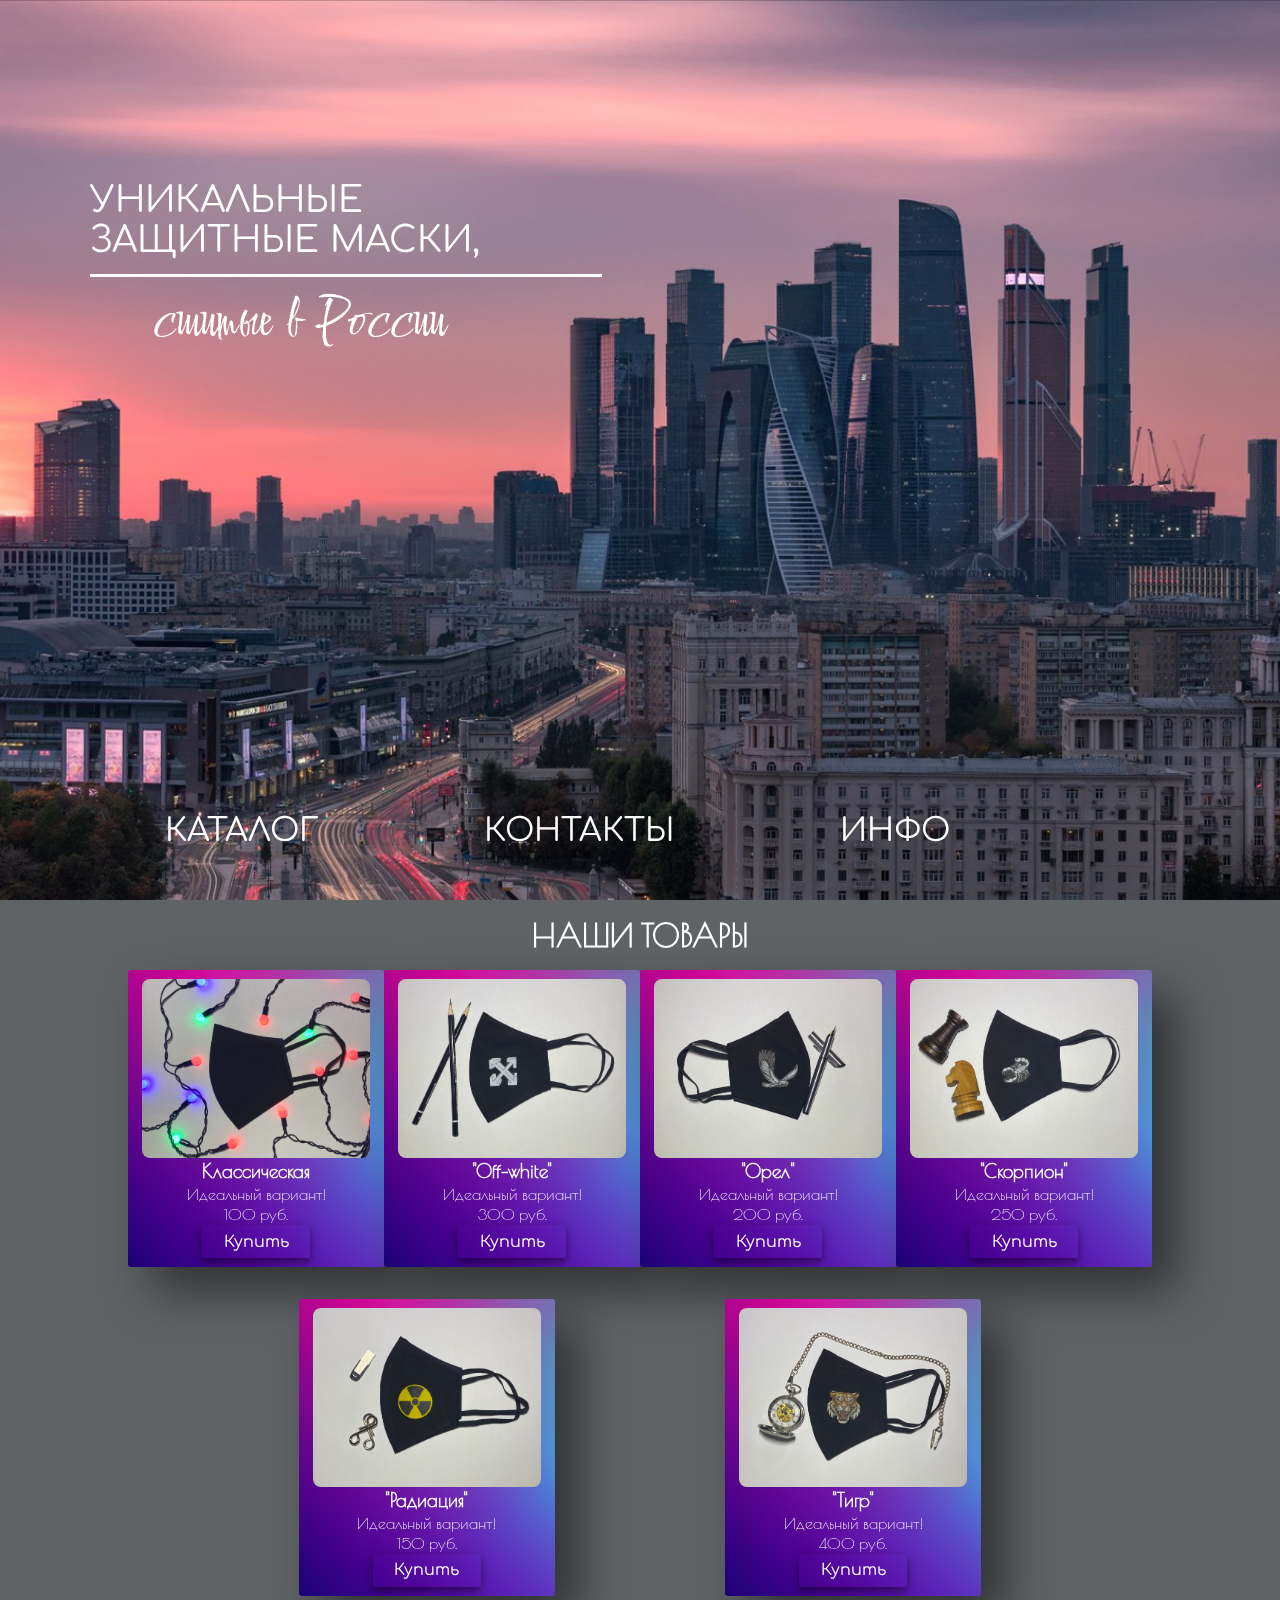
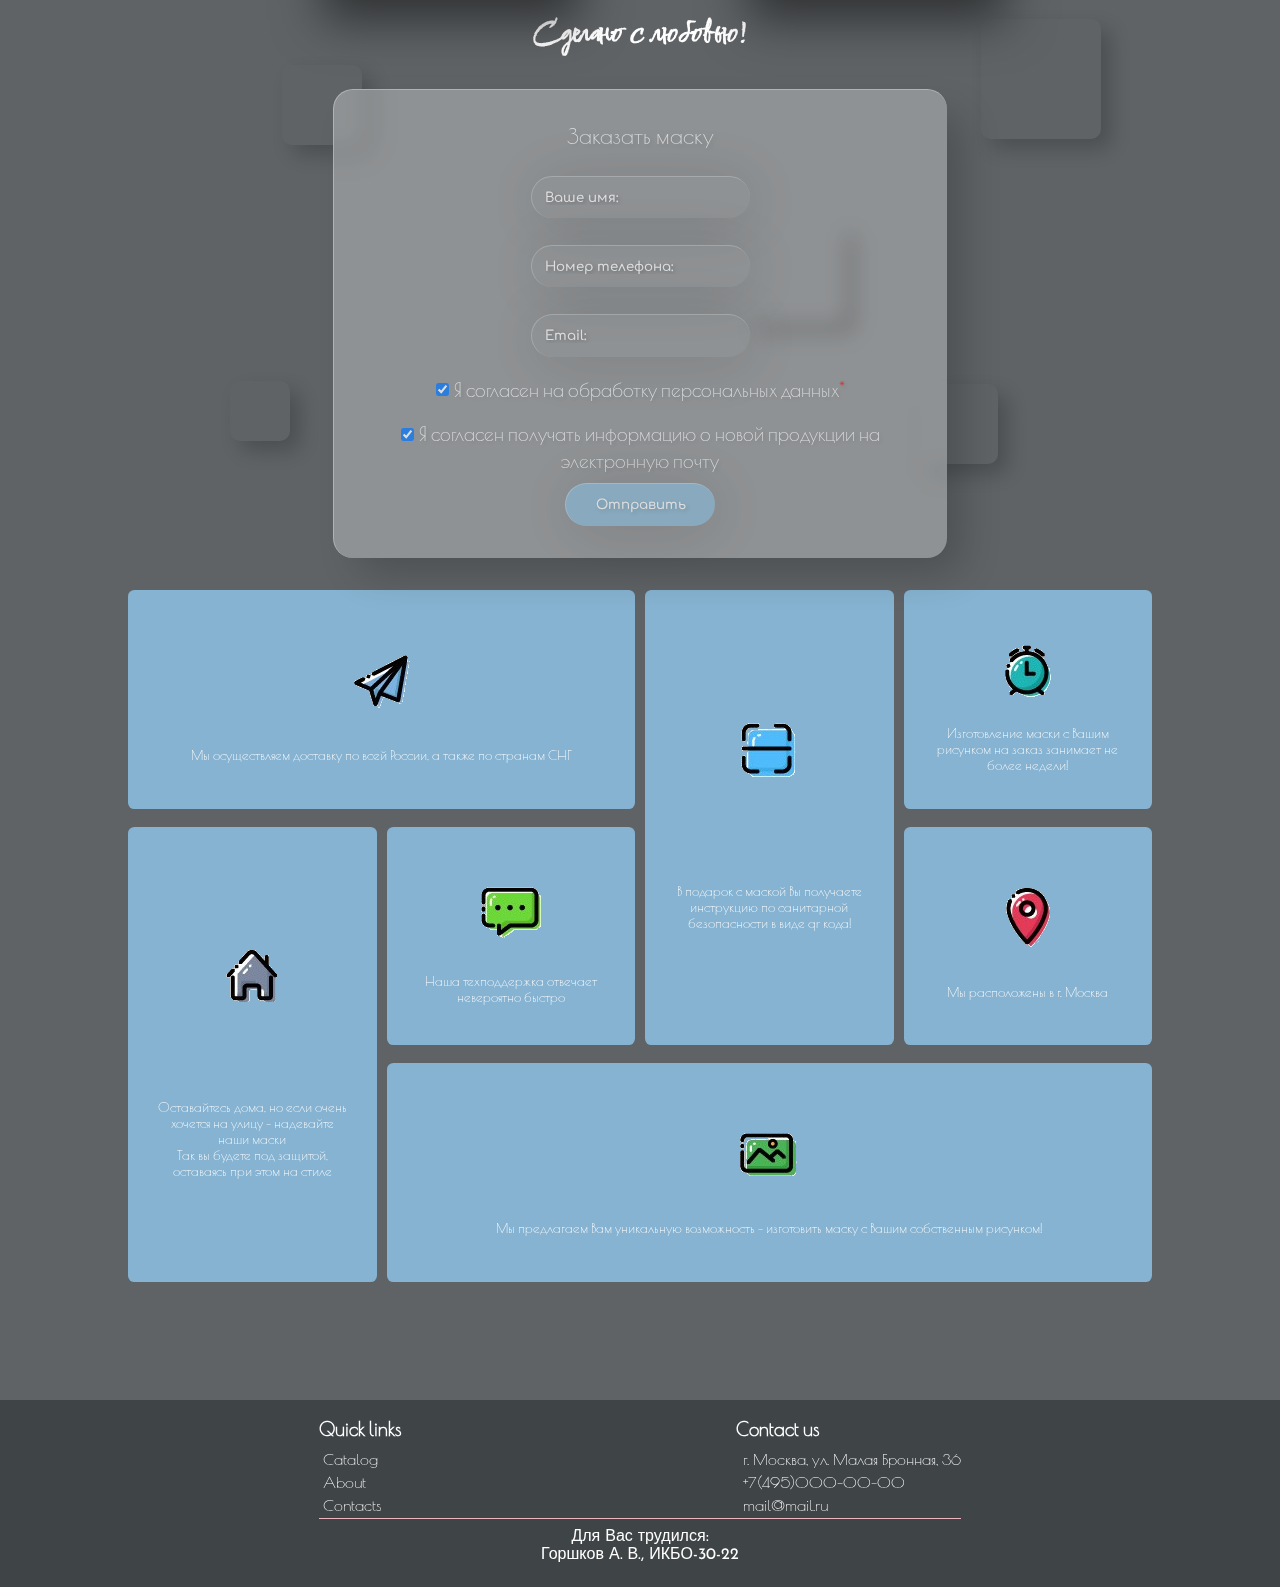
<file: index.html>
<!DOCTYPE html>
<html lang="ru">
    <head>
    <meta charset="UTF-8">
    <meta name="viewport" content="width=device-width, initial-scale=1.0">
    <title>MaskiVsem</title>
    <link rel="icon" href="img/icon1.png" type="image.png">
    <link rel="stylesheet" href="style/style.css">
    <link rel="stylesheet" href="style/style-index.css">
    <link rel="stylesheet" href="https://cdnjs.cloudflare.com/ajax/libs/font-awesome/6.4.2/css/all.min.css" integrity="sha512-z3gLpd7yknf1YoNbCzqRKc4qyor8gaKU1qmn+CShxbuBusANI9QpRohGBreCFkKxLhei6S9CQXFEbbKuqLg0DA==" crossorigin="anonymous" referrerpolicy="no-referrer" />
    <script src="./script/basket.js" defer></script>
    <script src="./script/main.js" defer></script>
    </head>

    <body>
        <div class="body_background">
                <div></div><div></div><div></div><div></div><div></div>
        </div>

        <header>
            <div class="header_title">
                <p>Уникальные защитные маски,</p>
                <p>сшитые в России</p>
            </div>
        </header>
        <nav class="menu">
            <input type="checkbox" name="" id="menu_chk">
            <label for="menu_chk" class="menu_bars"><i class="fa fa-bars"></i></label>
            <ul>
                <li><a href="./catalog.html">Каталог</a></li>
                <li><a href="./contacts.html">Контакты</a></li>
                <li><a href="./info.html">Инфо</a></li>
                <li><a href="" class="basket_button"><i class="fa fa-basket-shopping"></i></a></li>
                <li class="socials">
                    <a href="#" class="fab fa-telegram"></a>
                    <a href="#" class="fab fa-viber"></a>
                    <a href="#" class="fab fa-vk"></a>
                </li>
            </ul>
        </nav>

        <main>
            <div id="basket" class="basket__container">
                <h2 class="basket__title">Корзина</h2>
                <div class="items"><div></div></div>
                <span class="close"><a href=""><i class="fa fa-close"></i></a></span>
                <span class="basket__total"></span>
                <div class="basket__sort">
                    <button class="basket__sort-asc">
                        <i class="fa-solid fa-sort-up icons"></i>
                        <span>Сортировать по возрастанию</span>
                    </button>
                    <button class="basket__sort-desc">
                        <i class="fa-solid fa-sort-down icons"></i>
                        <span>Сортировать по убыванию</span>
                    </button>
                </div>
                <span class="purchase">Оплатить</span>
            </div>

            <section id="catalog">
                <h1>Наши товары</h1>
                <div class="product">
                    <span></span><span></span><span></span><span></span>
                    <div class="content">
                        <img src="./img/2.png" alt="Маска классическая">
                        <h3 class="title">Классическая</h3>
                        <p>Идеальный вариант!</p>
                        <p class="price">100 руб.</p>
                        <a href="#" class="buy_button">Купить</a>
                    </div>
                </div>
                <div class="product">
                    <span></span><span></span><span></span><span></span>
                    <div class="content">
                        <img src="./img/1.png" alt="Маска классическая">
                        <h3 class="title">"Оff-white"</h3>
                        <p>Идеальный вариант!</p>
                        <p class="price">300 руб.</p>
                        <a href="#" class="buy_button">Купить</a>
                    </div>
                </div>
                <div class="product">
                    <span></span><span></span><span></span><span></span>
                    <div class="content">
                        <img src="./img/3.png" alt="Маска классическая">
                        <h3 class="title">"Орел"</h3>
                        <p>Идеальный вариант!</p>
                        <p class="price">200 руб.</p>
                        <a href="#" class="buy_button">Купить</a>
                    </div>
                </div>
                <div class="product">
                    <span></span><span></span><span></span><span></span>
                    <div class="content">
                        <img src="./img/5.png" alt="Маска 'Скорпион'">
                        <h3 class="title">"Скорпион"</h3>
                        <p>Идеальный вариант!</p>
                        <p class="price">250 руб.</p>
                        <a href="#" class="buy_button">Купить</a>
                    </div>
                </div>
                <div class="product">
                    <span></span><span></span><span></span><span></span>
                    <div class="content">
                        <img src="./img/14.png" alt="Маска 'Радиация'">
                        <h3 class="title">"Радиация"</h3>
                        <p>Идеальный вариант!</p>
                        <p class="price">150 руб.</p>
                        <a href="#" class="buy_button">Купить</a>
                    </div>
                </div>
                <div class="product">
                    <span></span><span></span><span></span><span></span>
                    <div class="content">
                        <img src="./img/7.png" alt="Маска 'Тигр'">
                        <h3 class="title">"Тигр"</h3>
                        <p>Идеальный вариант!</p>
                        <p class="price">400 руб.</p>
                        <a href="#" class="buy_button">Купить</a>
                    </div>
                </div>
                <h2>Сделано с любовью!</h2>
            </section>

            <section id="form">
                <form action="" method="get">
                    <legend>Заказать маску</legend>
                    <p>
                        <input type="text" id="name" placeholder="Ваше имя:">
                    </p>
                    <p>
                        <input type="tel" id="tel" placeholder="Номер телефона:">
                    </p>
                    <p>
                        <input type="email" id="email" placeholder="Email:" required>
                    </p>
                    <p>
                        <input type="checkbox" id="processing_agreement" checked value="on" required>
                        <label for="processing_agreement" class="processing_agreement_input_label">Я согласен на обработку персональных данных</label>
                    </p>
                    <p>
                        <input type="checkbox" id="mailing_agreement" checked>
                        <label for="mailing_agreement">Я согласен получать информацию о новой продукции на электронную почту</label>
                    </p>
                    <p>
                        <input type="submit" name="" value="Отправить">
                    </p>
                </form>
                <div class="drop drop-1"></div>
                <div class="drop drop-2"></div>
                <div class="drop drop-3"></div>
                <div class="drop drop-4"></div>
                <div class="drop drop-5"></div>
            </section>

            <section id="grid_gallery">
                <div class="item"><img src="./img/icon1.png" alt=""><p>Мы осуществляем доставку по всей России, а также по странам СНГ</p></div>
                <div class="item"><img src="./img/icon3.png" alt=""><p>В подарок с маской Вы получаете инструкцию по санитарной безопасности в виде qr кода!</p></div>
                <div class="item"><img src="./img/icon2.png" alt=""><p>Изготовление маски с Вашим рисунком на заказ занимает не более недели!</p></div>
                <div class="item"><img src="./img/icon4.png" alt=""><p>Оставайтесь дома, но если очень хочется на улицу - надевайте наши маски<br>Так вы будете под защитой, оставаясь при этом на стиле</p></div>
                <div class="item"><img src="./img/icon5.png" alt=""><p>Наша техподдержка отвечает невероятно быстро</p></div>
                <div class="item"><img src="./img/icon6.png" alt=""><p>Мы расположены в г. Москва</p></div>
                <div class="item"><img src="./img/icon7.png" alt=""><p>Мы предлагаем Вам уникальную возможность - изготовить маску с Вашим собственным рисунком!</p></div>
            </section>
        </main>

        <footer>
            <div>
                <h3>Quick links</h3>
                <ul>
                    <li><a href="./catalog.html">Catalog</a></li>
                    <li><a href="./info.html">About</a></li>
                    <li><a href="./contacts.html">Contacts</a></li>
                </ul>
            </div>
            <div>
                <h3>Contact us</h3>
                <ul>
                    <li><i class="fa fa-address-card"></i>г. Москва, ул. Малая Бронная, 36</li>
                    <li><i class="fa fa-phone"></i>+7(495)000-00-00</li>
                    <li><a href=""><i class="fa fa-envelope"></i>mail@mail.ru</a></li>
                </ul>
            </div>
            <div class="copyright">
                <p>Для Вас трудился:<br>Горшков А. В., ИКБО-30-22</p>
            </div>
        </footer>
    </body>
</html>
</file>
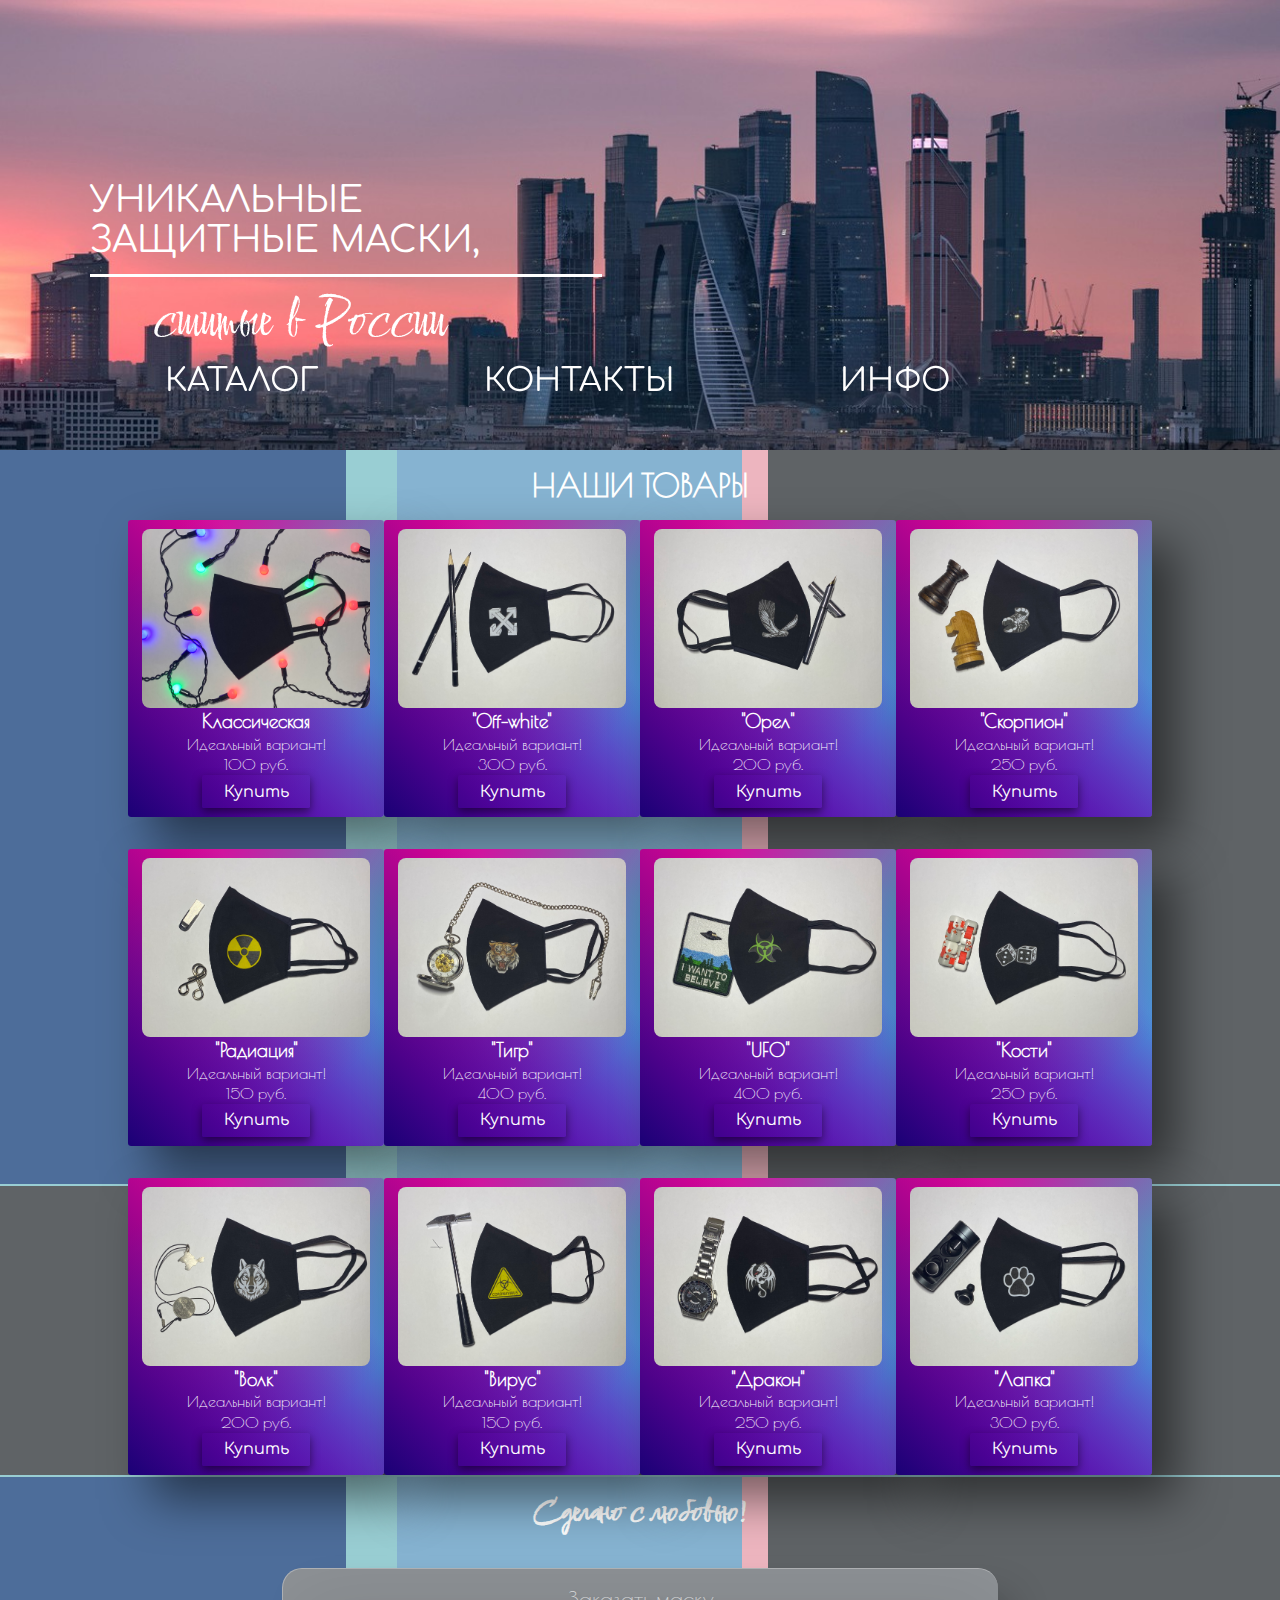
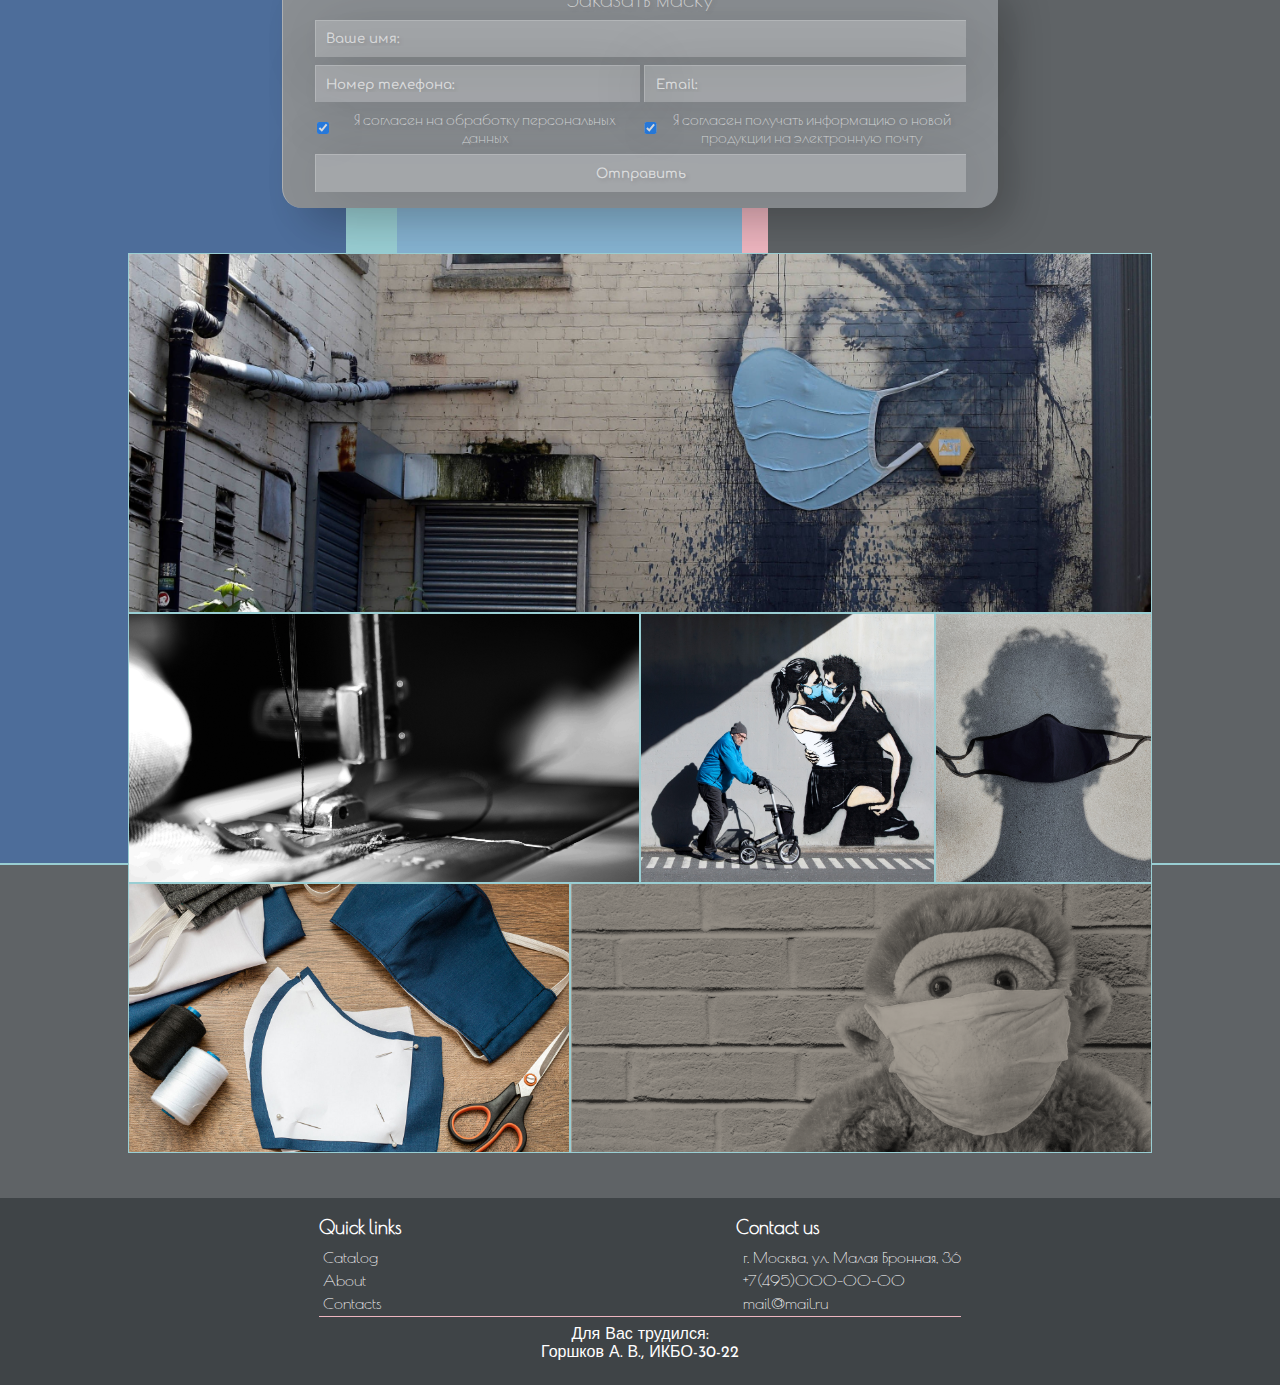
<file: catalog.html>
<!DOCTYPE html>
<html lang="ru">
    <head>
    <meta charset="UTF-8">
    <meta name="viewport" content="width=device-width, initial-scale=1.0">
    <title>MaskiVsem</title>
    <link rel="icon" href="img/icon1.png" type="image.png">
    <link rel="stylesheet" href="style/style.css">
    <link rel="stylesheet" href="style/style-page.css">
    <link rel="stylesheet" href="https://cdnjs.cloudflare.com/ajax/libs/font-awesome/6.4.2/css/all.min.css" integrity="sha512-z3gLpd7yknf1YoNbCzqRKc4qyor8gaKU1qmn+CShxbuBusANI9QpRohGBreCFkKxLhei6S9CQXFEbbKuqLg0DA==" crossorigin="anonymous" referrerpolicy="no-referrer" />
    <script src="./script/basket.js" defer></script>
    <script src="./script/main.js" defer></script>
    </head>

    <body>
        <div class="body_background">
                <div></div><div></div><div></div><div></div><div></div>
        </div>

        <a href="./index.html"><header>
            <div class="header_title">
                <p>Уникальные защитные маски,</p>
                <p>сшитые в России</p>
            </div>
        </header></a>
        <nav class="menu">
            <input type="checkbox" name="" id="menu_chk">
            <label for="menu_chk" class="menu_bars"><i class="fa fa-bars"></i></label>
            <ul>
                <li><a href="./catalog.html">Каталог</a></li>
                <li><a href="./contacts.html">Контакты</a></li>
                <li><a href="./info.html">Инфо</a></li>
                <li><a href="" class="basket_button"><i class="fa fa-basket-shopping"></i></a></li>
                <li class="socials">
                    <a href="#" class="fab fa-telegram"></a>
                    <a href="#" class="fab fa-viber"></a>
                    <a href="#" class="fab fa-vk"></a>
                </li>
            </ul>
            <p>Каталог</p>
        </nav>

        <main>
            <div id="basket" class="basket__container">
                <h2 class="basket__title">Корзина</h2>
                <div class="items"><div></div></div>
                <span class="close"><a href=""><i class="fa fa-close"></i></a></span>
                <span class="basket__total"></span>
                <div class="basket__sort">
                    <button class="basket__sort-asc">
                        <i class="fa-solid fa-sort-up icons"></i>
                        <span>Сортировать по возрастанию</span>
                    </button>
                    <button class="basket__sort-desc">
                        <i class="fa-solid fa-sort-down icons"></i>
                        <span>Сортировать по убыванию</span>
                    </button>
                </div>
                <span class="purchase">Оплатить</span>
            </div>

            <section id="catalog">
                <h1>Наши товары</h1>
                <div class="product">
                    <span></span><span></span><span></span><span></span>
                    <div class="content">
                        <img src="./img/2.png" alt="Маска классическая">
                        <h3 class="title">Классическая</h3>
                        <p>Идеальный вариант!</p>
                        <p class="price">100 руб.</p>
                        <a href="#" class="buy_button">Купить</a>
                    </div>
                </div>
                <div class="product">
                    <span></span><span></span><span></span><span></span>
                    <div class="content">
                        <img src="./img/1.png" alt="Маска 'Оff-white'">
                        <h3 class="title">"Оff-white"</h3>
                        <p>Идеальный вариант!</p>
                        <p class="price">300 руб.</p>
                        <a href="#" class="buy_button">Купить</a>
                    </div>
                </div>
                <div class="product">
                    <span></span><span></span><span></span><span></span>
                    <div class="content">
                        <img src="./img/3.png" alt="Маска 'Орел'">
                        <h3 class="title">"Орел"</h3>
                        <p>Идеальный вариант!</p>
                        <p class="price">200 руб.</p>
                        <a href="#" class="buy_button">Купить</a>
                    </div>
                </div>
                <div class="product">
                    <span></span><span></span><span></span><span></span>
                    <div class="content">
                        <img src="./img/5.png" alt="Маска 'Скорпион'">
                        <h3 class="title">"Скорпион"</h3>
                        <p>Идеальный вариант!</p>
                        <p class="price">250 руб.</p>
                        <a href="#" class="buy_button">Купить</a>
                    </div>
                </div>
                <div class="product">
                    <span></span><span></span><span></span><span></span>
                    <div class="content">
                        <img src="./img/14.png" alt="Маска 'Радиация'">
                        <h3 class="title">"Радиация"</h3>
                        <p>Идеальный вариант!</p>
                        <p class="price">150 руб.</p>
                        <a href="#" class="buy_button">Купить</a>
                    </div>
                </div>
                <div class="product">
                    <span></span><span></span><span></span><span></span>
                    <div class="content">
                        <img src="./img/7.png" alt="Маска 'Тигр'">
                        <h3 class="title">"Тигр"</h3>
                        <p>Идеальный вариант!</p>
                        <p class="price">400 руб.</p>
                        <a href="#" class="buy_button">Купить</a>
                    </div>
                </div>
                <div class="product">
                    <span></span><span></span><span></span><span></span>
                    <div class="content">
                        <img src="./img/8.png" alt="Маска 'UFO'">
                        <h3 class="title">"UFO"</h3>
                        <p>Идеальный вариант!</p>
                        <p class="price">400 руб.</p>
                        <a href="#" class="buy_button">Купить</a>
                    </div>
                </div>
                <div class="product">
                    <span></span><span></span><span></span><span></span>
                    <div class="content">
                        <img src="./img/9.png" alt="Маска 'Кости'">
                        <h3 class="title">"Кости"</h3>
                        <p>Идеальный вариант!</p>
                        <p class="price">250 руб.</p>
                        <a href="#" class="buy_button">Купить</a>
                    </div>
                </div>
                <div class="product">
                    <span></span><span></span><span></span><span></span>
                    <div class="content">
                        <img src="./img/10.png" alt="Маска 'Волк'">
                        <h3 class="title">"Волк"</h3>
                        <p>Идеальный вариант!</p>
                        <p class="price">200 руб.</p>
                        <a href="#" class="buy_button">Купить</a>
                    </div>
                </div>
                <div class="product">
                    <span></span><span></span><span></span><span></span>
                    <div class="content">
                        <img src="./img/11.png" alt="Маска 'Вирус'">
                        <h3 class="title">"Вирус"</h3>
                        <p>Идеальный вариант!</p>
                        <p class="price">150 руб.</p>
                        <a href="#" class="buy_button">Купить</a>
                    </div>
                </div>
                <div class="product">
                    <span></span><span></span><span></span><span></span>
                    <div class="content">
                        <img src="./img/12.png" alt="Маска 'Дракон'">
                        <h3 class="title">"Дракон"</h3>
                        <p>Идеальный вариант!</p>
                        <p class="price">250 руб.</p>
                        <a href="#" class="buy_button">Купить</a>
                    </div>
                </div>
                <div class="product">
                    <span></span><span></span><span></span><span></span>
                    <div class="content">
                        <img src="./img/13.png" alt="Маска 'Лапка'">
                        <h3 class="title">"Лапка"</h3>
                        <p>Идеальный вариант!</p>
                        <p class="price">300 руб.</p>
                        <a href="#" class="buy_button">Купить</a>
                    </div>
                </div>
                <h2>Сделано с любовью!</h2>
            </section>

            <section id="grid_form">
                <form action="" method="get">
                    <legend>Заказать маску</legend>
                    <p>
                        <input type="text" id="name" placeholder="Ваше имя:">
                    </p>
                    <p>
                        <input type="tel" id="tel" placeholder="Номер телефона:">
                    </p>
                    <p>
                        <input type="email" id="email" placeholder="Email:" required>
                    </p>
                    <p>
                        <input class="checkbox" type="checkbox" id="processing_agreement2" checked value="on" required>
                        <label for="processing_agreement2" class="processing_agreement_input_label">Я согласен на обработку персональных данных</label>
                    </p>
                    <p>
                        <input class="checkbox" type="checkbox" id="mailing_agreement2" checked>
                        <label for="mailing_agreement2">Я согласен получать информацию о новой продукции на электронную почту</label>
                    </p>
                    <p class="submit_button">
                        <input type="submit" name="" value="Отправить">
                    </p>
                </form>
            </section>

            <div class="gallery_background background">
                <div></div><div></div><div></div><div></div><div></div>
            </div>
            <div class="bottom_background background">
                <div></div><div></div><div></div><div></div><div></div>
            </div>
            <section id="gallery">
                <img src="./img/banksy_venera.jpg" alt="">
                <img src="./img/sewing.jpg" alt="">
                <img src="./img/banksy_couple.jpg">
                <img src="./img/shadow_in_mask.jpg" alt="">
                <img src="./img/sewing_set.jpg" alt="">
                <img src="./img/duotone2.png" alt="">
            </section>
        </main>

        <footer>
            <div>
                <h3>Quick links</h3>
                <ul>
                    <li><a href="./catalog.html">Catalog</a></li>
                    <li><a href="./info.html">About</a></li>
                    <li><a href="./contacts.html">Contacts</a></li>
                </ul>
            </div>
            <div>
                <h3>Contact us</h3>
                <ul>
                    <li><i class="fa fa-address-card"></i>г. Москва, ул. Малая Бронная, 36</li>
                    <li><i class="fa fa-phone"></i>+7(495)000-00-00</li>
                    <li><a href=""><i class="fa fa-envelope"></i>mail@mail.ru</a></li>
                </ul>
            </div>
            <div class="copyright">
                <p>Для Вас трудился:<br>Горшков А. В., ИКБО-30-22</p>
            </div>
        </footer>
    </body>
</html>
</file>
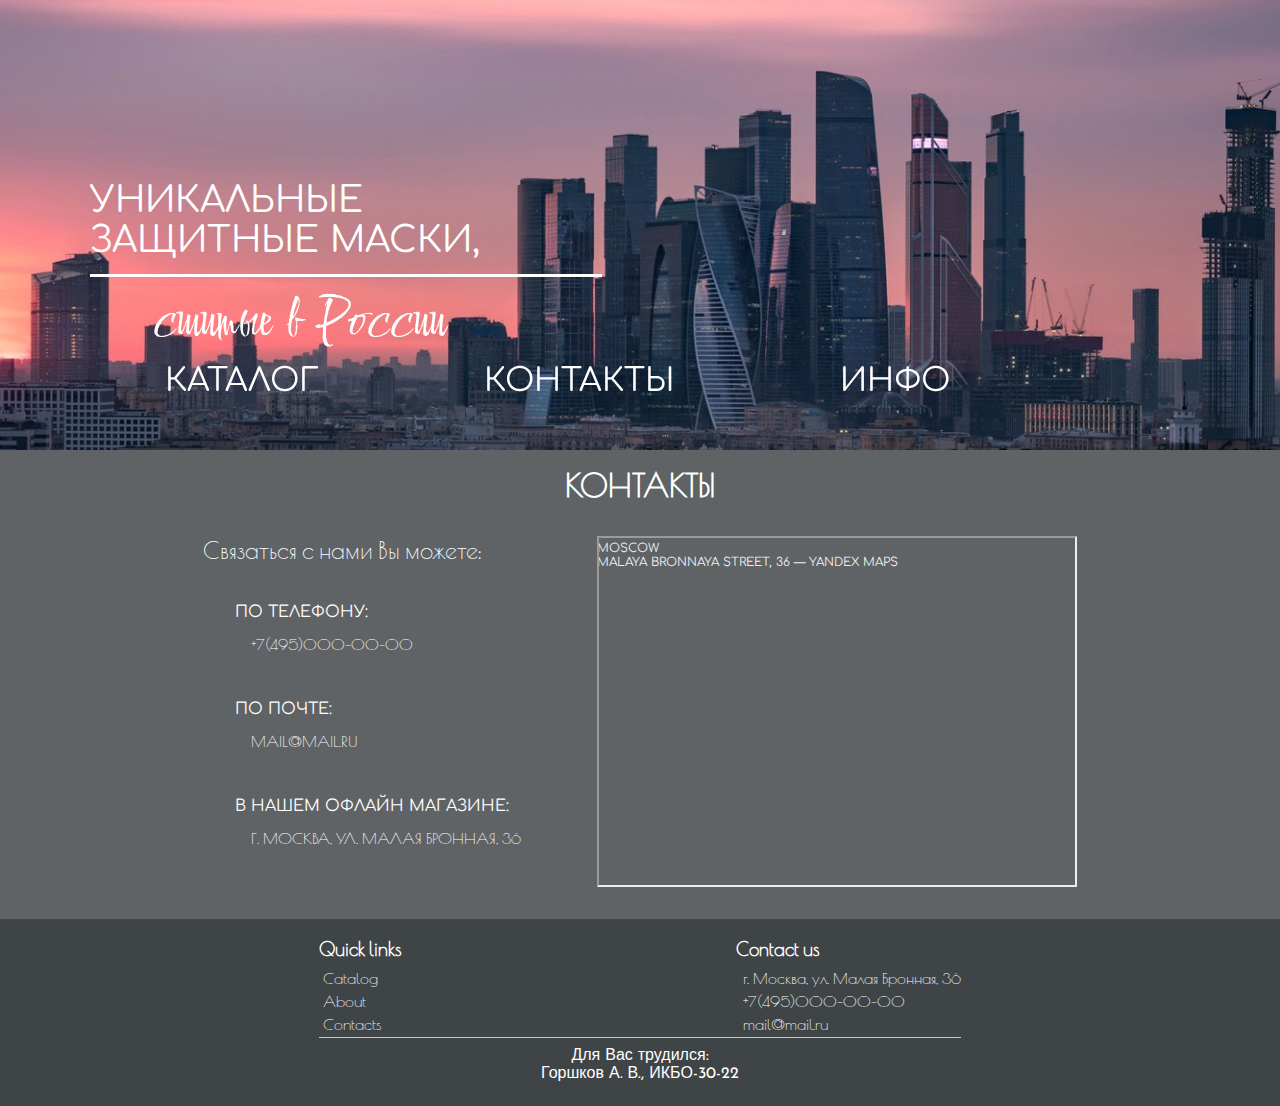
<file: contacts.html>
<!DOCTYPE html>
<html lang="ru">
    <head>
    <meta charset="UTF-8">
    <meta name="viewport" content="width=device-width, initial-scale=1.0">
    <title>MaskiVsem</title>
    <link rel="icon" href="img/icon1.png" type="image.png">
    <link rel="stylesheet" href="style/style.css">
    <link rel="stylesheet" href="style/style-page.css">
    <link rel="stylesheet" href="https://cdnjs.cloudflare.com/ajax/libs/font-awesome/6.4.2/css/all.min.css" integrity="sha512-z3gLpd7yknf1YoNbCzqRKc4qyor8gaKU1qmn+CShxbuBusANI9QpRohGBreCFkKxLhei6S9CQXFEbbKuqLg0DA==" crossorigin="anonymous" referrerpolicy="no-referrer" />
    <script src="./script/basket.js" defer></script>
    <script src="./script/main.js" defer></script>
    </head>

    <body>
        <div class="body_background">
                <div></div><div></div><div></div><div></div><div></div>
        </div>

        <a href="./index.html"><header>
            <div class="header_title">
                <p>Уникальные защитные маски,</p>
                <p>сшитые в России</p>
            </div>
        </header></a>
        <nav class="menu">
            <input type="checkbox" name="" id="menu_chk">
            <label for="menu_chk" class="menu_bars"><i class="fa fa-bars"></i></label>
            <ul>
                <li><a href="./catalog.html">Каталог</a></li>
                <li><a href="./contacts.html">Контакты</a></li>
                <li><a href="./info.html">Инфо</a></li>
                <li><a href="" class="basket_button"><i class="fa fa-basket-shopping"></i></a></li>
                <li class="socials">
                    <a href="#" class="fab fa-telegram"></a>
                    <a href="#" class="fab fa-viber"></a>
                    <a href="#" class="fab fa-vk"></a>
                </li>
            </ul>
            <p>Контакты</p>
        </nav>

        <main>
            <div id="basket" class="basket__container">
                <h2 class="basket__title">Корзина</h2>
                <div class="items"><div></div></div>
                <span class="close"><a href=""><i class="fa fa-close"></i></a></span>
                <span class="basket__total"></span>
                <div class="basket__sort">
                    <button class="basket__sort-asc">
                        <i class="fa-solid fa-sort-up icons"></i>
                        <span>Сортировать по возрастанию</span>
                    </button>
                    <button class="basket__sort-desc">
                        <i class="fa-solid fa-sort-down icons"></i>
                        <span>Сортировать по убыванию</span>
                    </button>
                </div>
                <span class="purchase">Оплатить</span>
            </div>

            <section id="contacts">
                <h1>Контакты</h1>
                <div class="content">
                    <div>
                        <p>Связаться с нами Вы можете:</p>
                        <ul>
                            <li><a href="">По телефону: <br> <span>+7(495)000-00-00</span></a></li>
                            <li><a href="">По почте: <br> <span>mail@mail.ru</span></a></li>
                            <li><a href="">В нашем офлайн магазине: <br> <span>г. Москва, ул. Малая Бронная, 36</span></a></li>
                        </ul>
                    </div>
                    <div class="map">
                        <a href="https://yandex.com/maps/213/moscow/?utm_medium=mapframe&utm_source=maps" style="color:#eee;font-size:12px;position:absolute;top:0px;">Moscow</a>
                        <a href="https://yandex.com/maps/213/moscow/house/malaya_bronnaya_ulitsa_36/Z04Ycw5iQUEFQFtvfXt3dXpgZg==/?ll=37.594513%2C55.764050&utm_medium=mapframe&utm_source=maps&z=16.5" style="color:#eee;font-size:12px;position:absolute;top:14px;">Malaya Bronnaya Street, 36 — Yandex Maps</a>
                        <iframe src="https://yandex.com/map-widget/v1/?ll=37.594513%2C55.764050&mode=whatshere&whatshere%5Bpoint%5D=37.592978%2C55.764645&whatshere%5Bzoom%5D=17&z=16.5" frameborder="1" allowfullscreen="true" style="position:relative;"></iframe>
                    </div>
                </div>
            </section>

        </main>

        <footer>
            <div>
                <h3>Quick links</h3>
                <ul>
                    <li><a href="./catalog.html">Catalog</a></li>
                    <li><a href="./info.html">About</a></li>
                    <li><a href="./contacts.html">Contacts</a></li>
                </ul>
            </div>
            <div>
                <h3>Contact us</h3>
                <ul>
                    <li><i class="fa fa-address-card"></i>г. Москва, ул. Малая Бронная, 36</li>
                    <li><i class="fa fa-phone"></i>+7(495)000-00-00</li>
                    <li><a href=""><i class="fa fa-envelope"></i>mail@mail.ru</a></li>
                </ul>
            </div>
            <div class="copyright">
                <p>Для Вас трудился:<br>Горшков А. В., ИКБО-30-22</p>
            </div>
        </footer>
    </body>
</html>
</file>
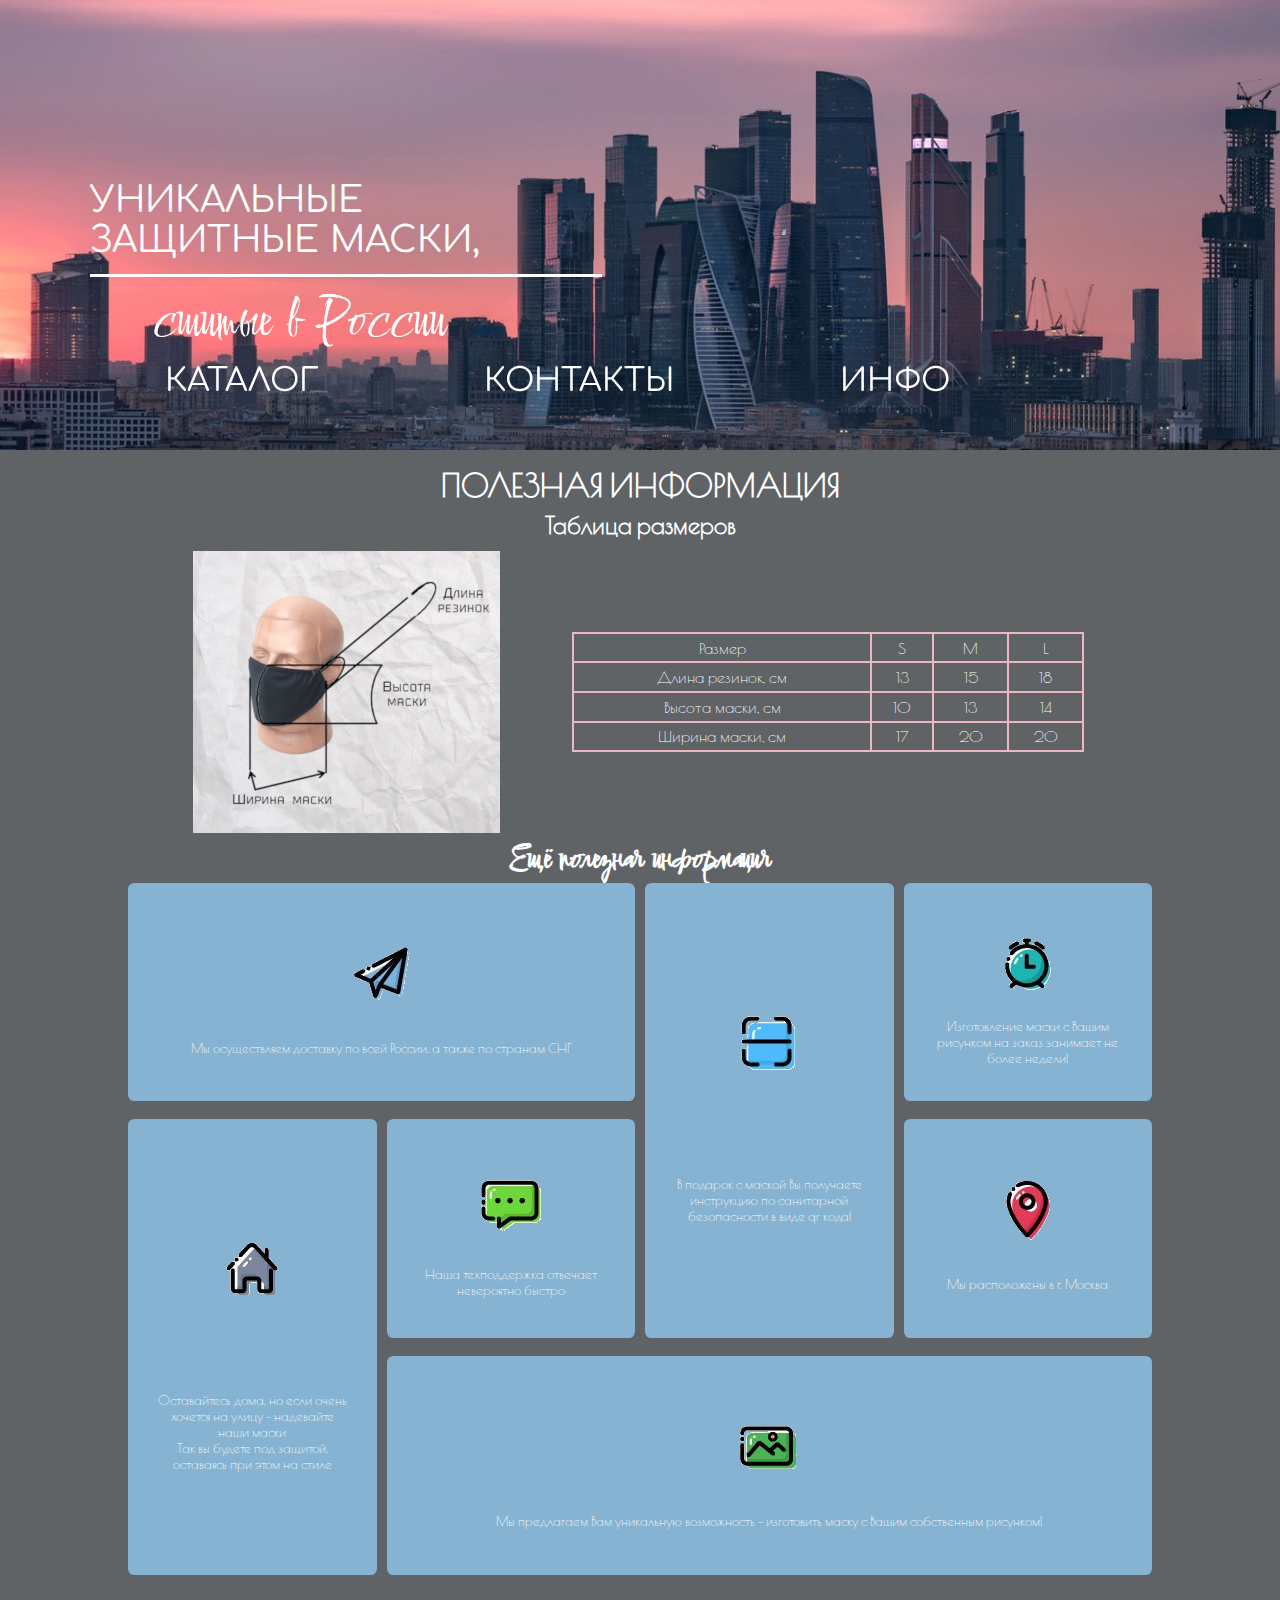
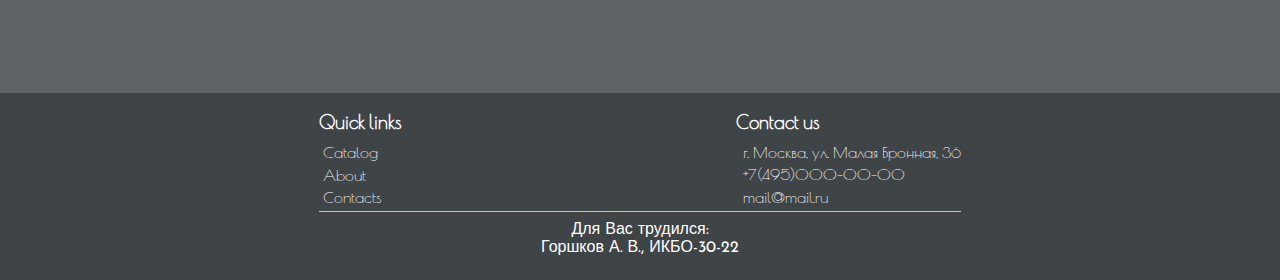
<file: info.html>
<!DOCTYPE html>
<html lang="ru">
    <head>
    <meta charset="UTF-8">
    <meta name="viewport" content="width=device-width, initial-scale=1.0">
    <title>MaskiVsem</title>
    <link rel="icon" href="img/icon1.png" type="image.png">
    <link rel="stylesheet" href="style/style.css">
    <link rel="stylesheet" href="style/style-page.css">
    <link rel="stylesheet" href="https://cdnjs.cloudflare.com/ajax/libs/font-awesome/6.4.2/css/all.min.css" integrity="sha512-z3gLpd7yknf1YoNbCzqRKc4qyor8gaKU1qmn+CShxbuBusANI9QpRohGBreCFkKxLhei6S9CQXFEbbKuqLg0DA==" crossorigin="anonymous" referrerpolicy="no-referrer" />
    <script src="./script/basket.js" defer></script>
    </head>

    <body>
        <div class="body_background">
                <div></div><div></div><div></div><div></div><div></div>
        </div>

        <a href="./index.html"><header>
            <div class="header_title">
                <p>Уникальные защитные маски,</p>
                <p>сшитые в России</p>
            </div>
        </header></a>
        <nav class="menu">
            <input type="checkbox" name="" id="menu_chk">
            <label for="menu_chk" class="menu_bars"><i class="fa fa-bars"></i></label>
            <ul>
                <li><a href="./catalog.html">Каталог</a></li>
                <li><a href="./contacts.html">Контакты</a></li>
                <li><a href="./info.html">Инфо</a></li>
                <li><a href="" class="basket_button"><i class="fa fa-basket-shopping"></i></a></li>
                <li class="socials">
                    <a href="#" class="fab fa-telegram"></a>
                    <a href="#" class="fab fa-viber"></a>
                    <a href="#" class="fab fa-vk"></a>
                </li>
            </ul>
            <p>Информация</p>
        </nav>

        <main>
            <div id="basket" class="basket__container">
                <h2 class="basket__title">Корзина</h2>
                <div class="items"><div></div></div>
                <span class="close"><a href=""><i class="fa fa-close"></i></a></span>
                <span class="basket__total"></span>
                <div class="basket__sort">
                    <button class="basket__sort-asc">
                        <i class="fa-solid fa-sort-up icons"></i>
                        <span>Сортировать по возрастанию</span>
                    </button>
                    <button class="basket__sort-desc">
                        <i class="fa-solid fa-sort-down icons"></i>
                        <span>Сортировать по убыванию</span>
                    </button>
                </div>
                <span class="purchase">Оплатить</span>
            </div>

            <section id="info">
                <h1>Полезная информация</h1>
                    <div class="sizes">
                        <h2>Таблица размеров</h2>
                        <img src="./img/sizes.png" alt="">
                        <table>
                            <tr>
                                <td>Размер</td>
                                <td>S</td>
                                <td>M</td>
                                <td>L</td>
                            </tr>
                            <tr>
                                <td>Длина резинок, см</td>
                                <td>13</td>
                                <td>15</td>
                                <td>18</td>
                            </tr>
                            <tr>
                                <td>Высота маски, см</td>
                                <td>10</td>
                                <td>13</td>
                                <td>14</td>
                            </tr>
                            <tr>
                                <td>Ширина маски, см</td>
                                <td>17</td>
                                <td>20</td>
                                <td>20</td>
                            </tr>
                        </table>
                    </div>
                <h2>Ещё полезная информация</h2>
            </section>

            <section id="grid_gallery">
                <div class="item"><img src="./img/icon1.png" alt=""><p>Мы осуществляем доставку по всей России, а также по странам СНГ</p></div>
                <div class="item"><img src="./img/icon3.png" alt=""><p>В подарок с маской Вы получаете инструкцию по санитарной безопасности в виде qr кода!</p></div>
                <div class="item"><img src="./img/icon2.png" alt=""><p>Изготовление маски с Вашим рисунком на заказ занимает не более недели!</p></div>
                <div class="item"><img src="./img/icon4.png" alt=""><p>Оставайтесь дома, но если очень хочется на улицу - надевайте наши маски<br>Так вы будете под защитой, оставаясь при этом на стиле</p></div>
                <div class="item"><img src="./img/icon5.png" alt=""><p>Наша техподдержка отвечает невероятно быстро</p></div>
                <div class="item"><img src="./img/icon6.png" alt=""><p>Мы расположены в г. Москва</p></div>
                <div class="item"><img src="./img/icon7.png" alt=""><p>Мы предлагаем Вам уникальную возможность - изготовить маску с Вашим собственным рисунком!</p></div>
            </section>
        </main>

        <footer>
            <div>
                <h3>Quick links</h3>
                <ul>
                    <li><a href="./catalog.html">Catalog</a></li>
                    <li><a href="./info.html">About</a></li>
                    <li><a href="./contacts.html">Contacts</a></li>
                </ul>
            </div>
            <div>
                <h3>Contact us</h3>
                <ul>
                    <li><i class="fa fa-address-card"></i>г. Москва, ул. Малая Бронная, 36</li>
                    <li><i class="fa fa-phone"></i>+7(495)000-00-00</li>
                    <li><a href=""><i class="fa fa-envelope"></i>mail@mail.ru</a></li>
                </ul>
            </div>
            <div class="copyright">
                <p>Для Вас трудился:<br>Горшков А. В., ИКБО-30-22</p>
            </div>
        </footer>
    </body>
</html>
</file>
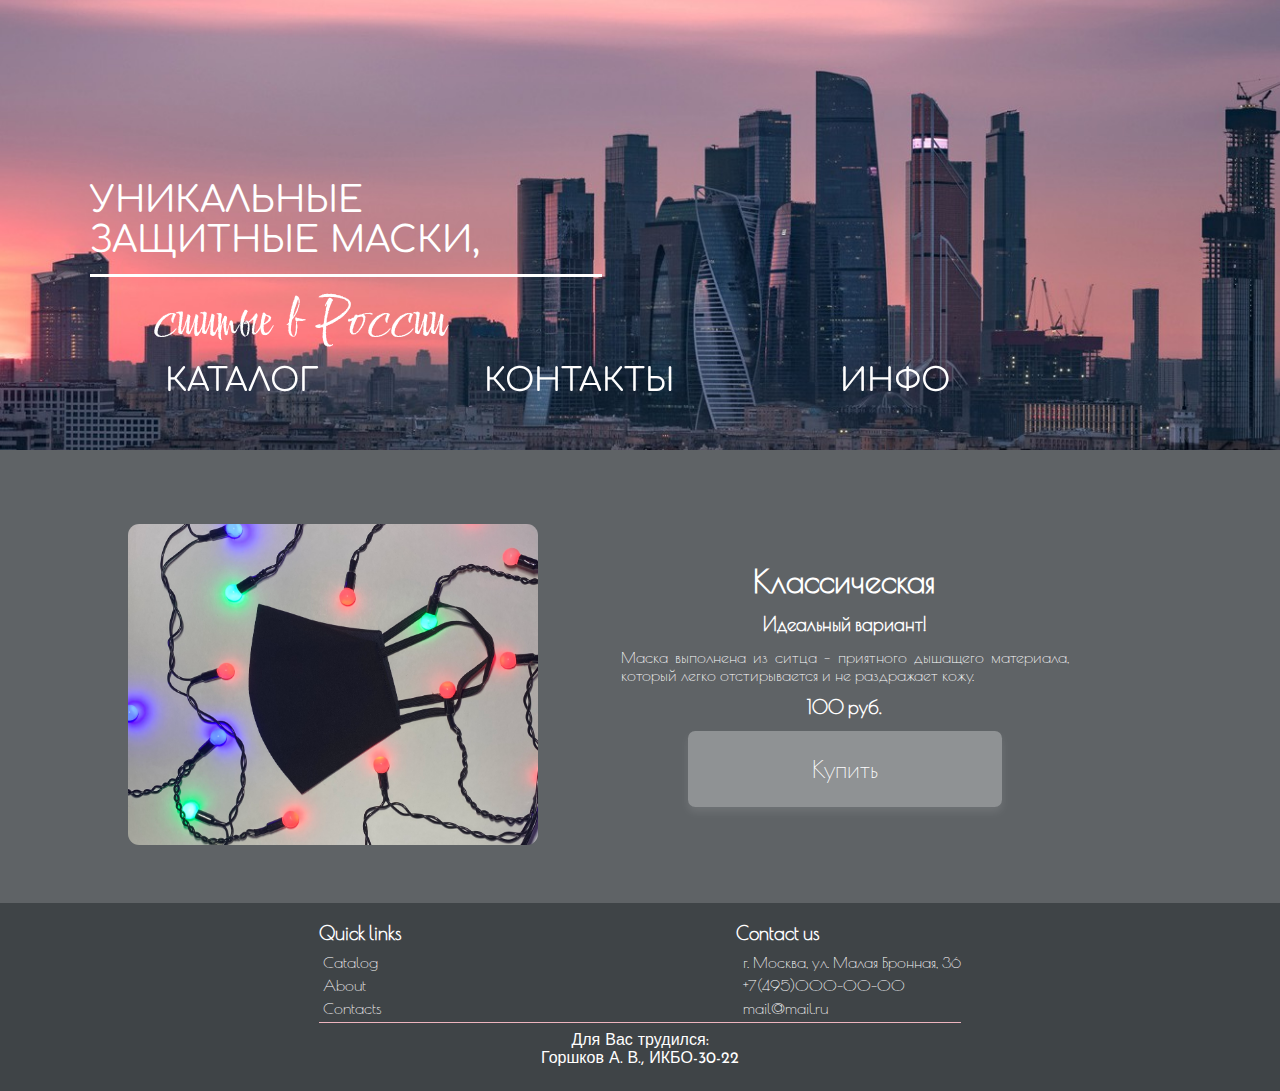
<file: product.html>
<!DOCTYPE html>
<html lang="ru">
  <head>
    <meta charset="UTF-8">
    <meta name="viewport" content="width=device-width, initial-scale=1.0">
    <title>MaskiVsem</title>
    <link rel="icon" href="img/icon1.png" type="image.png">
    <link rel="stylesheet" href="./style/style.css">
    <link rel="stylesheet" href="./style/style-page.css">
    <link rel="stylesheet" href="https://cdnjs.cloudflare.com/ajax/libs/font-awesome/6.4.2/css/all.min.css" integrity="sha512-z3gLpd7yknf1YoNbCzqRKc4qyor8gaKU1qmn+CShxbuBusANI9QpRohGBreCFkKxLhei6S9CQXFEbbKuqLg0DA==" crossorigin="anonymous" referrerpolicy="no-referrer" />
    <script src="./script/basket.js" defer></script>
    <script src="./script/main.js" defer></script>
  </head>

<body>
    <div class="body_background">
        <div></div><div></div><div></div><div></div><div></div>
    </div>

    <a href="./index.html"><header>
        <div class="header_title">
            <p>Уникальные защитные маски,</p>
            <p>сшитые в России</p>
        </div>
    </header></a>
    <nav class="menu">
        <input type="checkbox" name="" id="menu_chk">
        <label for="menu_chk" class="menu_bars"><i class="fa fa-bars"></i></label>
        <ul>
            <li><a href="./catalog.html">Каталог</a></li>
            <li><a href="./contacts.html">Контакты</a></li>
            <li><a href="./info.html">Инфо</a></li>
            <li><a href="" class="basket_button"><i class="fa fa-basket-shopping"></i></a></li>
            <li class="socials">
                <a href="#" class="fab fa-telegram"></a>
                <a href="#" class="fab fa-viber"></a>
                <a href="#" class="fab fa-vk"></a>
            </li>
        </ul>
    </nav>

    <main>
        <div id="basket" class="basket__container">
            <h2 class="basket__title">Корзина</h2>
            <div class="items"><div></div></div>
            <span class="close"><a href=""><i class="fa fa-close"></i></a></span>
            <span class="basket__total"></span>
            <div class="basket__sort">
                <button class="basket__sort-asc">
                    <i class="fa-solid fa-sort-up icons"></i>
                    <span>Сортировать по возрастанию</span>
                </button>
                <button class="basket__sort-desc">
                    <i class="fa-solid fa-sort-down icons"></i>
                    <span>Сортировать по убыванию</span>
                </button>
            </div>
            <span class="purchase">Оплатить</span>
        </div>
        
        <section id="catalog"></section>

        <div id="product-info">
            <div class="content">
                <img src="./img/2.png" alt="Маска классическая" id="product_img">
                <div class="info">
                    <h1 class="title">Классическая</h3>
                    <h3>Идеальный вариант!</h3>
                    <p>Маска выполнена из ситца - приятного дышащего материала, который легко отстирывается и не раздражает кожу.</p>
                    <h3 class="price">100 руб.</h3>
                    <a href="#" class="buy_button">Купить</a>
                </div>
            </div>
        </div>
    </main>

    <footer>
        <div>
            <h3>Quick links</h3>
            <ul>
                <li><a href="./catalog.html">Catalog</a></li>
                <li><a href="./info.html">About</a></li>
                <li><a href="./contacts.html">Contacts</a></li>
            </ul>
        </div>
        <div>
            <h3>Contact us</h3>
            <ul>
                <li><i class="fa fa-address-card"></i>г. Москва, ул. Малая Бронная, 36</li>
                <li><i class="fa fa-phone"></i>+7(495)000-00-00</li>
                <li><a href=""><i class="fa fa-envelope"></i>mail@mail.ru</a></li>
            </ul>
        </div>
        <div class="copyright">
            <p>Для Вас трудился:<br>Горшков А. В., ИКБО-30-22</p>
        </div>
    </footer>
</body>
</html>
</file>
<file: style/style.css>
/* colors: 
      dark gray - #5f6366
      dark blue - #4d6d9a
      light pink - #edb5bf 
      light blue - #86b3d1
      coral - #99ced3
*/
/* fonts:
    font-family: 'Josefin Sans', sans-serif; - english
    font-family: 'Comforter Brush', cursive; - handwriting
    font-family: 'Comfortaa', cursive; - weighted
    font-family: 'Poiret One', cursive; - thin
*/

@import url('https://fonts.googleapis.com/css2?family=Josefin+Sans:wght@500&family=Comfortaa:wght@300&family=Poiret+One&family=Comforter+Brush&display=swap');

* {
    margin: 0;
    padding: 0;
    box-sizing: border-box;
    font-family: 'Poiret One', cursive;
}
i {
    color: white;
    cursor: pointer;
}
main {
    padding: 0 10vw;
}

body {
    background: #5f6366;
}

a {
    color: white;
}


header {
    background: url(../img/panoramic-view-moscow-gorod.jpg);
    background-size: cover;
    height: 50vh;
    background-position: 0 30%;
}
.header_title {
    max-width: 40vw;
    position: absolute;
    top: 20vmin;
    left: 10vmin;
    color: white;
    z-index: 2;
}
.header_title p:nth-child(1) {
    padding-bottom: 1.5vh;
    text-transform: uppercase;
    font-family: 'Comfortaa', cursive;
    font-size: 4vmin;
    border-bottom: white .4vmin solid;
}
.header_title p:nth-child(2) {
    margin-top: 1vmin;
    padding-left: 7vmin;
    font-family: 'Comforter Brush', 'Monotype Corsiva', cursive;
    font-size: 6vmin;
    text-wrap: nowrap;
}


section {
    text-align: center;
}

.message {
    position: fixed;
    bottom: 3em;
    margin: 0 auto;
    z-index: 10;
    background: rgba(255, 255, 255, .8);
    border-radius: .2em;
    color: black;
    width: fit-content;
    text-wrap: nowrap;
    padding: .5em;
    font-family: 'Comfortaa', cursive;

    transition: all .7s;

    opacity: 0;
}



nav {
    text-align: center;
    font-size: 2rem;
    height: 10vh;
}
.menu {
    margin-top: -10vh;
    position: sticky;
    top: 1.5vh;
    z-index: 3;
}
#menu_chk {
    display: none;
}
nav ul {
    list-style: none;
    display: flex;
    justify-content: space-evenly;
    align-items: center;
}
nav a {
    text-decoration: none;
    color: white;
    text-transform: uppercase;
    padding-bottom: 1vh;
    font-family: 'Comfortaa', cursive;
}
nav a:hover {
    border-bottom: #99ced3 solid 3px;
}
nav .socials {
    position: absolute;
    top: -80vh;
    right: 0;
    width: 30%;
    display: flex;
    justify-content: space-evenly;
}
nav .socials a {
    padding-left: 1vw;
    padding-right: 1vw;
}
nav .menu_bars {
    position: fixed;
    top: .5em;
    right: .7em;
    font-size: 7vmin;
    visibility: hidden;
}
nav .basket_button {
    font-size: .9em;
}


.close {
    font-size: 1.8em;
    position: absolute;
    top: .5em; right: 1em;
}
.basket__container {
    position: fixed;
    z-index: 3;
    top: 0;
    width: 30vw;
    height: 100%;
    padding: 1rem;
    padding-top: 2rem;

    text-align: center;
    background-color: #5f6366;
    box-shadow: -5px 0px 10px rgba(0, 0, 0, 0.5);

    display: none;
    right: -100%;
    transition: right .3s ease;
}
.basket__container > h2 {
    color: white;
}
.basket__container button {
    background-color: transparent;
    border: none;
    cursor: pointer;
}
.basket__title {
    margin: 0.5rem auto 1.5rem;
}
.items {
    height: 70%;

    display: flex;
    flex-direction: column;
    
    overflow: hidden;
    overflow-y: scroll;
}
.basket__total {
    position: absolute;
    bottom: 2em;
    right: 3em;
    color: white;
}
.basket__sort {
    position: absolute;
    left: .5rem;
    bottom: 5rem;
    padding: .5rem;
    text-wrap: nowrap;
}
.basket__sort button {
    display: flex;
    color: white;
}
.basket__sort button span {
    margin-left: .5rem;
}
.fa-sort-down {
    margin-top: -.5rem !important;
}
.item {
    width: 100%;
    display: flex;
    justify-content: space-between;

    background-color: #E5E4E2;
    padding: .5rem 1rem;
    border-radius: .4rem;
    margin-bottom: .5rem;
}
.item__info {
    display: flex;
    flex-direction: column;
    align-items: start;
}
.item__title {
    font-size: large;
    font-weight: bold;
}
.item__controls {
    display: flex;
    align-items: center;
    gap: .5rem;
}
.item__change-quantity {
    display: flex;
    flex-direction: column;
}
.item__change-quantity button {
    margin: .5rem;
}
.item__quantity-change {
    display: flex;
    flex-direction: column;
}
.item__delete-button {
    background-color: transparent;
    border: none;
    cursor: pointer;
}
.basket__sort{
    display: flex;
    flex-direction: column;
    justify-content: center;
}
.icons{
    font-size: 2em;
}
.purchase {
    position: absolute;
    bottom: 1em;
    left: 2em;
    color: white;
    background: rgba(255, 255, 255, 0.2);
    padding: 1em;
    border-radius: .4em;
    width: 40%;
    transition: all .3s;
}
.purchase:hover {
    cursor: pointer;
    background-color: rgba(255,255,255,0.3);
    
}



#catalog {
	display: flex;
	justify-content: space-evenly;
	align-items: center;
	flex-wrap: wrap;
}
section > h1, section > h2 {
    width: 100%;
    color: white;
    text-transform: uppercase;
    font-size: 2em;
}
section > h2 {
    text-transform: none;
    font-family: 'Comforter Brush', cursive;
}
#catalog .product {
	position: relative;
    /* width: 20vmax; */
    width: 20%; height: 100%;
    min-width: 20vmax;
	/* height: 20vmax; */
	margin: 1em 0;
	box-shadow: 24px 24px 48px rgba(0, 0, 0, 0.5);
    overflow: hidden;
    transition: transform .3s;
    background: linear-gradient(45deg, rgb(26, 1, 117) 0%, rgba(225, 5, 34, 0) 70%) repeat scroll 0% 0%, 
    linear-gradient(135deg, rgb(225, 5, 152) 10%, rgba(49, 5, 209, 0) 80%) repeat scroll 0% 0%, 
    linear-gradient(225deg, hsla(179, 81%, 45%, 1) 10%, rgba(10, 219, 216, 0) 80%) repeat scroll 0% 0%,
    rgba(0, 0, 0, 0) linear-gradient(315deg, rgb(189, 5, 245) 100%, rgba(9, 245, 5, 0) 70%) repeat scroll 0% 0%;

    color: white;
    border-radius: .2em;
    padding: .5em;
}
#catalog .content {
    display: flex;
    flex-flow: column nowrap;
    justify-content: space-between;
    align-items: center;
    width: 100%;
    margin: 0 auto;
}
#catalog .content * {
    margin: .5% auto;
}
#catalog .content img {
    width: 95%;
    border-radius: .5em;
}
#catalog .product .content a {
    font-family: 'Comfortaa', cursive;
	display: inline-block;
	padding: 3% 9%;

	border-radius: .1em;
	text-decoration: none;
	box-shadow: 0 4px 10px rgba(0, 0, 0, 0.5);
    transition: all .1s;
}
#catalog .product .content a:hover {
	box-shadow: 0 4px 20px rgba(0, 0, 0, 0.5);
    transform: scale(1.05);
}
#catalog .product:nth-child(1) span {
    filter: hue-rotate(160deg);
}
#catalog .product:nth-child(3) span {
    filter: hue-rotate(80deg);
}
#catalog .product span {
    position: absolute;
    display: block;
    animation-duration: 1.5s;
    animation-timing-function: linear;
    animation-iteration-count: infinite;
    opacity: 0;
}
#catalog .product:hover {
    transform: scale(1.03);
    filter: brightness(1.2);
}
#catalog .product:hover span {
    opacity: 1;
}
#catalog .product span:nth-child(1){
    top: 0;
    left: 0;
    z-index: 200;
    width: 100%;
    height: 2px;
    background: linear-gradient(90deg,transparent,#03e9f4);
    animation-name: animate1;
}
@keyframes animate1{
    0%{
        left: -100%;
    }
    50%,100%{
        left: 100%;
    }
}
#catalog .product span:nth-child(2){
    top: -100%;
    right: 0;
    width: 2px;
    height: 100%;
    background: linear-gradient(180deg,transparent,#03e9f4);
    animation-name: animate2;
    animation-delay: 0.4s;
}
@keyframes animate2{
    0%{
        top: -100%;
    }
    50%,100%{
        top: 100%;
    }
}
#catalog .product span:nth-child(3){
    bottom: 0;
    right: 0;
    width: 100%;
    height: 2px;
    background: linear-gradient(270deg,transparent,#03e9f4);
    animation-name: animate3;
    animation-delay: 0.75s;
}
@keyframes animate3{
    0%{
        right: -100%;
    }
    50%,100%{
        right: 100%;
    }
}
#catalog .product span:nth-child(4){
    bottom: -100%;
    left: 0;
    width: 2px;
    height: 100%;
    background: linear-gradient(360deg,transparent,#03e9f4);
    animation-name: animate4;
    animation-delay: 1.1s;
}
@keyframes animate4{
    0%{
        bottom: -100%;
    }
    50%,100%{
        bottom: 100%;
    }
}



footer {
    display: grid;
    grid-template-columns: repeat(35%, 2);
    grid-template-rows: repeat(45%, 2) 10%;
    grid-auto-flow: dense;
    column-gap: 1rem;
    justify-items: start;
    justify-content: space-evenly;

    font-family: 'Comfortaa', cursive;
    background: #3f4447;
    color: #fff;
    padding-bottom: 1.5rem;
    position: relative;
    overflow: hidden;
}
footer h3 {
    margin: .5em 0;
    margin-top: 1em;
}
footer div {
    grid-row: span 2;
}
footer ul {
    list-style: none;
}
footer ul li {
    margin-bottom: .3em;
}
footer a {
    text-decoration: none;
    padding: .3em;
}
footer a:hover {
    text-decoration: underline;
}
footer .copyright {
    max-height: 7vh;
    text-align: center;
    grid-column: span 2;
    grid-row: span 1;
    justify-self: center;
    border-top: #edb5bf 1px solid;
    width: 100%;
    padding-top: .5rem;
}
footer .copyright p {
    font-family: 'Josefin Sans', sans-serif !important;
    text-wrap: wrap;
}
footer .fa {
    margin-right: 7px;
}
footer .fa-envelope {
    margin-left: -5px;
}
footer::before {
    content: '';
    position: absolute;
    width: 100%;
    height: 100%;
    background-color: rgba(255, 255, 255, 0.2);
    top: 0;
    transform: skew(45deg);
    transition: left 1s ease;
    left: -150%;
}
footer:hover::before{
    left: 120%;
}



@media (max-width: 1200px) {
    main {
        padding: 0 2rem;
    }

    #catalog .product {
        width: 30%;
    }
}
@media (max-width: 600px) {
    nav .menu_bars {
        visibility: visible;
        z-index: 1;
        transition: transform .2s ease;
    }
    nav > ul {
        flex-direction: column;
        width: 60%;
        height: 100vh;
        position: fixed;
        top: 0;
        right: -100%;
        transition: right .3s ease;
        background-color: rgb(95, 99, 102, .8);

        font-size: 1.5rem;
    }
    nav > ul a:hover {
        border-bottom: #edb5bf solid 2px;
    }
    nav .socials {
        position: static;
        width: 50%;
    }
    #menu_chk:checked ~ .menu_bars {
        display: inline-block;
        transform: rotate(45deg);
    }
    #menu_chk:checked ~ ul {
        right: 0;
    }

    nav > ul li::before {
        font: var(--fa-font-solid);
        font-size: 80%;
        position: relative;
        top: -10%;
        left: -10%;
        color: #99ced3;
        opacity: .75;
    }
    nav > ul li:nth-child(1)::before {
        content: "\f07a";
    }
    nav > ul li:nth-child(2)::before {
        content: "\f095";
    }
    nav > ul li:nth-child(3)::before {
        content: "\f129";
    }

    .basket_button {
        position: fixed;
        top: .7em;
        left: .7em;
    }
    .basket__container {
        width: 60%;
        height: 100vh;
    }
    .basket__total {
        bottom: 5.3em;
        right: 2em;
    }
    .basket__sort {
        bottom: 7rem;
    }
    .items {
        height: 63%;
    }
    .purchase {
        width: 72.5%;
    }

    #catalog .product {
        width: 45%;
    }

    footer div {
        grid-column: span 2;
    }
    footer .copyright {
        grid-row: span;
    }
}
</file>
<file: style/style-index.css>
/* colors: 
      dark gray - #5f6366
      dark blue - #4d6d9a
      light pink - #edb5bf 
      light blue - #86b3d1
      coral - #99ced3
*/
/* fonts:
    font-family: 'Josefin Sans', sans-serif; - english
    font-family: 'Comforter Brush', cursive; - handwriting
    font-family: 'Comfortaa', cursive; - weighted
    font-family: 'Poiret One', cursive; - thin
*/

@import url('https://fonts.googleapis.com/css2?family=Josefin+Sans:wght@500&family=Comfortaa:wght@300&family=Poiret+One&family=Comforter+Brush&display=swap');



header {
    height: 100vh;
}



main {
    margin-top: 1rem;
}



#form {
    position: relative;
}
#form form {
    --white: rgba(255,255,255,0.3);

    background: var(--white);
    padding: 2em;
    border-radius: 20px;
    border-left: 1px solid var(--white);
    border-top: 1px solid var(--white);
    backdrop-filter: blur(10px);
    box-shadow: 20px 20px 40px -6px rgba(0,0,0,0.2);
    text-align: center;
    transition: all 0.2s ease-in-out;
    width: 60%;
    margin: 2em auto;
    font-family: 'Comfortaa', cursive;
    font-size: 1rem;

    display: flex;
    flex-flow: column nowrap;
    justify-content: space-evenly;
    align-items: center;
}
#form form p, form legend {
    font-weight: 500;
    color: #fff;
    opacity: 0.7;
    font-size: 1.4rem;
    text-shadow: 2px 2px 4px rgba(0,0,0,0.2);
}
#form form label {
    font-size: 1.2rem;
}
#form form input {
    background: transparent;
    padding: 1em;
    margin-top: 2em;
    border: none;
    border-left: 1px solid var(--white);
    border-top: 1px solid var(--white);
    border-radius: 5000px;
    backdrop-filter: blur(5px);
    box-shadow: 4px 4px 60px rgba(0,0,0,0.2);
    color: #fff;
    font-weight: 500;
    transition: all 0.2s ease-in-out;
    text-shadow: 2px 2px 4px rgba(0,0,0,0.2);
    font-family: 'Comfortaa', cursive;
}
#form form input:hover {
    background: rgba(255,255,255,0.1);
    box-shadow: 4px 4px 60px 8px rgba(0,0,0,0.2);
}         
#form form input[type="submit"] {
    margin-top: 10px;
    width: 150px;
    background: #86b3d1;
}
#form form input[type="submit"]:hover {
    cursor: pointer;
    background: #4d6d9a;
}  
::placeholder {
    color: #fff;
    text-shadow: 2px 2px 4px rgba(0,0,0,0.4);
    font-family: 'Comfortaa', cursive;
}
  
.drop {
    background: var(--white);
    backdrop-filter: blur(10px);
    border-radius: 10px;
    border-left: 1px solid var(--white);
    border-top: 1px solid var(--white);
    box-shadow: 10px 10px 20px 0 rgba(0,0,0,0.2);
    position: absolute;
    z-index: -1;
    animation: animate_1 2.5s ease infinite;
}
.drop-1 {
    height: 80px;
    width: 80px;
    top: -5%; left: 15%;
}
.drop-2 {
    height: 80px;
    width: 80px;
    bottom: 20%; right: 15%;
    animation: animate_2 2.5s ease infinite;
}
.drop-3 {
    height: 100px;
    width: 100px;
    bottom: 50%; right: 30%;
    box-shadow: 10px 10px 10px 0 rgba(0,0,0,0.4);
    animation: animate_2 2.5s ease infinite;
}
.drop-4 {
    height: 120px;
    width: 120px;
    top: -15%; right: 5%;
}   
.drop-5 {
    height: 60px;
    width: 60px;
    bottom: 25%; left: 10%;
    animation: animate_2 2.5s ease infinite;
}

.email_input_label::after, .processing_agreement_input_label::after {
    content: "*";
    color: red;
}

@keyframes animate_1 {
    0% 
    {
        transform: translate(-20%,-20%);
    }
    50% 
    {
        transform: translate(20%,20%);
    }
    100% 
    {
        transform: translate(-20%,-20%);
    }
}
@keyframes animate_2 {
    0% 
    {
        transform: translate(20%,20%);
    }
    50% 
    {
        transform: translate(-20%,-20%);
    }
    100% 
    {
        transform: translate(20%,20%);
    }
}



#grid_gallery {
    display: grid;
    grid-template-rows: repeat(3, 28%);
    grid-template-columns: repeat(4, auto);
    grid-auto-flow: dense;
    gap: 10px;
    justify-content: center;
    justify-items: stretch;
    height: 90vh;
    color: white;
}
#grid_gallery .item {
    background-color: #86b3d1;
    text-align: center;
    padding: 2em;
    display: flex;
    flex-direction: column;
    justify-content: space-evenly;
    align-items: center;
    overflow: hidden;
    transition: background-color .2s;
    font-size: smaller;
}
#grid_gallery .item img {
    margin: -1rem auto;
}
#grid_gallery .item:nth-child(1) {
    grid-column: span 2;
}
#grid_gallery .item:nth-child(2) {
    grid-row: span 2;
}
#grid_gallery .item:nth-child(4) {
    grid-row: span 2;
}
#grid_gallery .item:nth-child(7) {
    grid-column: span 3;
}
#grid_gallery .item:hover {
    background-color: #edb5bf;
}



@media (max-width: 1200px) {
    #grid_gallery .item {
        padding: 1em;
    }
}


@media (max-width: 600px) {
    #grid_gallery .item img {
        height: 20vmin;
    }
    #grid_gallery .item {
        padding: .5em;
    }
    #grid_gallery .item img {
        transform: translateX(-5px);
    }

    #form form {
        width: 100%;
    }
}
</file>
<file: style/style-page.css>
/* colors: 
      dark gray - #5f6366
      dark blue - #4d6d9a
      light pink - #edb5bf 
      light blue - #86b3d1
      coral - #99ced3
*/
/* fonts:
    font-family: 'Josefin Sans', sans-serif; - english
    font-family: 'Comforter Brush', cursive; - handwriting
    font-family: 'Comfortaa', cursive; - weighted
    font-family: 'Poiret One', cursive; - thin
*/

@import url('https://fonts.googleapis.com/css2?family=Josefin+Sans:wght@500&family=Comfortaa:wght@300&family=Poiret+One&family=Comforter+Brush&display=swap');



nav > p {
    color: white;
    display: none;
}



main {
    margin-top: 1rem;
    position: relative;
}



#gallery {
    margin: 5vh auto;
    display: flex;
    flex-flow: row wrap;
    width: 100%;
    height: 100vh;
}
#gallery img {
    border:#99ced3 solid 1px;
    height: 30%;
    object-fit: cover;
    flex-grow: 1;
}
#gallery img:nth-child(1) {
    height: 40%;
    width: 100%;
}
#gallery img:nth-child(2) {
    min-width: 50%;
    object-position: 0 60%;
}
#gallery img:nth-child(4) {
    flex-grow: 0;
}

.background {
    height: 110vh;
    width: 100%;
    display: flex;
    border: #99ced3 solid .3vh;
    border-left: none; border-right: none;
    z-index: -1;
}
.gallery_background {
    position: absolute;
    top: -30vh; left: 0;
}
.bottom_background {
    position: absolute;
    bottom: 32vh; left: 0; 
}
.background div:nth-child(1) {
    background-color: #4d6d9a;
    width: 27%;
}
.background div:nth-child(2) {
    background-color: #99ced3;
    width: 4%;
}
.background div:nth-child(3) {
    background-color: #86b3d1;
    width: 27%;
}
.background div:nth-child(4) {
    background-color: #edb5bf;
    width: 2%;
}
.background div:nth-child(5) {
    background-color: #5f6366;
    width: 40%;
}



#grid_form form {
    --white: rgba(255,255,255,0.3);

    background: #8b8f93;
    padding: 1em 2em;
    border-radius: 20px;
    border-left: 1px solid var(--white);
    border-top: 1px solid var(--white);
    box-shadow: 20px 20px 40px -6px rgba(0,0,0,0.2);
    width: 70%;
    margin: 2em auto;
    font-family: 'Comfortaa', cursive;
    font-size: 1rem;

    display: grid;
    grid-template-columns: repeat(50%, 2);
    grid-template-rows: repeat(1fr, 5);
    grid-auto-flow: dense;
    row-gap: .5rem;
    column-gap: .3rem;
    justify-content: space-evenly;
    justify-items: start;
}
#grid_form form p, form legend {
    font-weight: 500;
    color: #fff;
    opacity: 0.7;
    font-size: 1.4rem;
    text-shadow: 2px 2px 4px rgba(0,0,0,0.2);
    width: 100%;
}
#grid_form form p {
    display: flex;
    flex-flow: row nowrap;
    align-items: center;
    height: 100%;
}
#grid_form form legend, .submit_button {
    grid-column: span 2;
    justify-self: center;
}
#grid_form form p:nth-child(2) {
    grid-column: span 2;
}
#grid_form form .checkbox {
    max-height: 12px;
    flex-shrink: 100;
}
#grid_form form .submit_button > input {
    color: #fff;
}
#grid_form form label {
    font-size: 70%;
}
#grid_form form input {
    padding: .8em;
    border: none;
    border-left: 1px solid var(--white);
    border-top: 1px solid var(--white);
    box-shadow: 4px 4px 60px rgba(0,0,0,0.2);
    color: white;
    font-weight: 500;
    background-color: rgba(255,255,255,0.3);
    transition: background-color 0.2s ease-in-out;
    text-shadow: 2px 2px 4px rgba(0,0,0,0.2);
    font-family: 'Comfortaa', cursive;
    width: 100%;
}
#grid_form form input:focus {
    background-color: #edb5bf;
}
#grid_form form ::placeholder {
    font-size: 1em;
    color: white;
}



.sizes {
    color: white;
    display: flex;
    flex-wrap: wrap;
    justify-content: space-evenly;
    align-items: center;
}
.sizes h2 {
    margin: .3em;
    width: 100%;
}
.sizes img {
    width: 30%;
    min-width: 250px;
    margin: .3em;
}
.sizes table {
    margin: .5em;
    width: 50%;
}
table, td, tr {
    border: 2px #edb5bf solid;
    border-collapse: collapse;
}
td {
    padding: .3em;
}



#grid_gallery {
    display: grid;
    grid-template-rows: repeat(3, 28%);
    grid-template-columns: repeat(4, auto);
    grid-auto-flow: dense;
    gap: 10px;
    justify-content: center;
    justify-items: stretch;
    height: 90vh;
    color: white;
}
#grid_gallery .item {
    background-color: #86b3d1;
    text-align: center;
    padding: 2em;
    display: flex;
    flex-direction: column;
    justify-content: space-evenly;
    align-items: center;
    overflow: hidden;
    transition: background-color .2s;
    font-size: smaller;
}
#grid_gallery .item img {
    margin: -1rem auto;
}
#grid_gallery .item:nth-child(1) {
    grid-column: span 2;
}
#grid_gallery .item:nth-child(2) {
    grid-row: span 2;
}
#grid_gallery .item:nth-child(4) {
    grid-row: span 2;
}
#grid_gallery .item:nth-child(7) {
    grid-column: span 3;
}
#grid_gallery .item:hover {
    background-color: #edb5bf;
}



#contacts .content {
    color: white;
    display: flex;
    flex-flow: row wrap;
    justify-content: space-evenly;
    padding: 2em;
}
#contacts p {
    text-align: left;
    font-size: 1.5em;
}
#contacts ul {
    list-style: none;
    display: flex;
    flex-direction: column;
    justify-content: space-between;
    align-items: left;
    text-align: left;
    margin: 1em;
}
#contacts ul li {
    margin: 1em;
}
#contacts a {
    text-decoration: none;
    color: white;
    text-transform: uppercase;
    padding-bottom: 1vh;
    font-family: 'Comfortaa', cursive;
    line-height: 2em;
}
#contacts span {
    margin-left: 1em;
}
#contacts a:hover {
    border-bottom: #99ced3 solid 3px;
}
.map {
    position:relative;
    overflow:hidden;
    width: 50%;
}
.map iframe {
    width: 100%;
    height: 100%;
    min-height: 300px;
}



#product-info .content {
    display: flex;
    flex-flow: row wrap;
    justify-content: space-evenly;
    align-items: center;
    margin: 2em auto;
    width: 100%;
}
#product-info img {
    width: 40%;
    border-radius: .7em;
}
#product-info .info {
    display: flex;
    flex-flow: column wrap;
    justify-content: space-evenly;
    align-items: center;
    text-align: center;
    color: white;
    margin: 2em auto;
    width: 50%;
    padding: 2em;
    gap: .8em;
}
#product-info .info p {
    text-wrap: wrap;
    text-align: justify;
}
#product-info .info a {
    text-decoration: none;
    padding: 1em;
    width: 70%  ;
    background-color: rgba(255,255,255,0.3);
    border-radius: .3em;
    box-shadow: 0px 5px 8px rgba(255,255,255,0.1);
    font-size: 1.5em;
    transition: all .3s;
}
#product-info .info a:hover {
    background-color: rgba(255,255,255,0.5);
}



@media (max-width: 1200px) {
    #gallery img:nth-child(2) {
        width: 60%;
        object-position: 0 60%;
    }
    #gallery img:nth-child(3) {
        max-width: 40%;
    }
    #gallery img:nth-child(4) {
        width: 30%;
    }
    #gallery img:nth-child(5) {
        width: 30%;
        object-position: 0;
    }
    #gallery img:nth-child(6) {
        width: 30%;
        object-position: 57% 0;
    }

    .bottom_background {
        bottom: 38vh;
    }

    #grid_gallery .item {
        padding: 1em;
    }

    #product-info img {
        width: 80%;
    }
    #product-info .info {
        width: 80%;
        margin: 0 auto;
        padding: 1em 0;
    }
}

@media (max-width: 600px) {
    #gallery img:nth-child(3) {
        object-position: 80% 0;
    }

    nav > p {
        display: block;
    }

    .bottom_background {
        bottom: 26.5vh;
    }

    #grid_form form {
        width: 100%;
        padding: .8em;
    }

    #grid_gallery .item img {
        height: 20vmin;
    }
    #grid_gallery .item {
        padding: .5em;
    }
    #grid_gallery .item img {
        transform: translateX(-5px);
    }

    .sizes table {
        width: 90%;
    }

    .map {
        width: 110%;
    }
}
</file>
